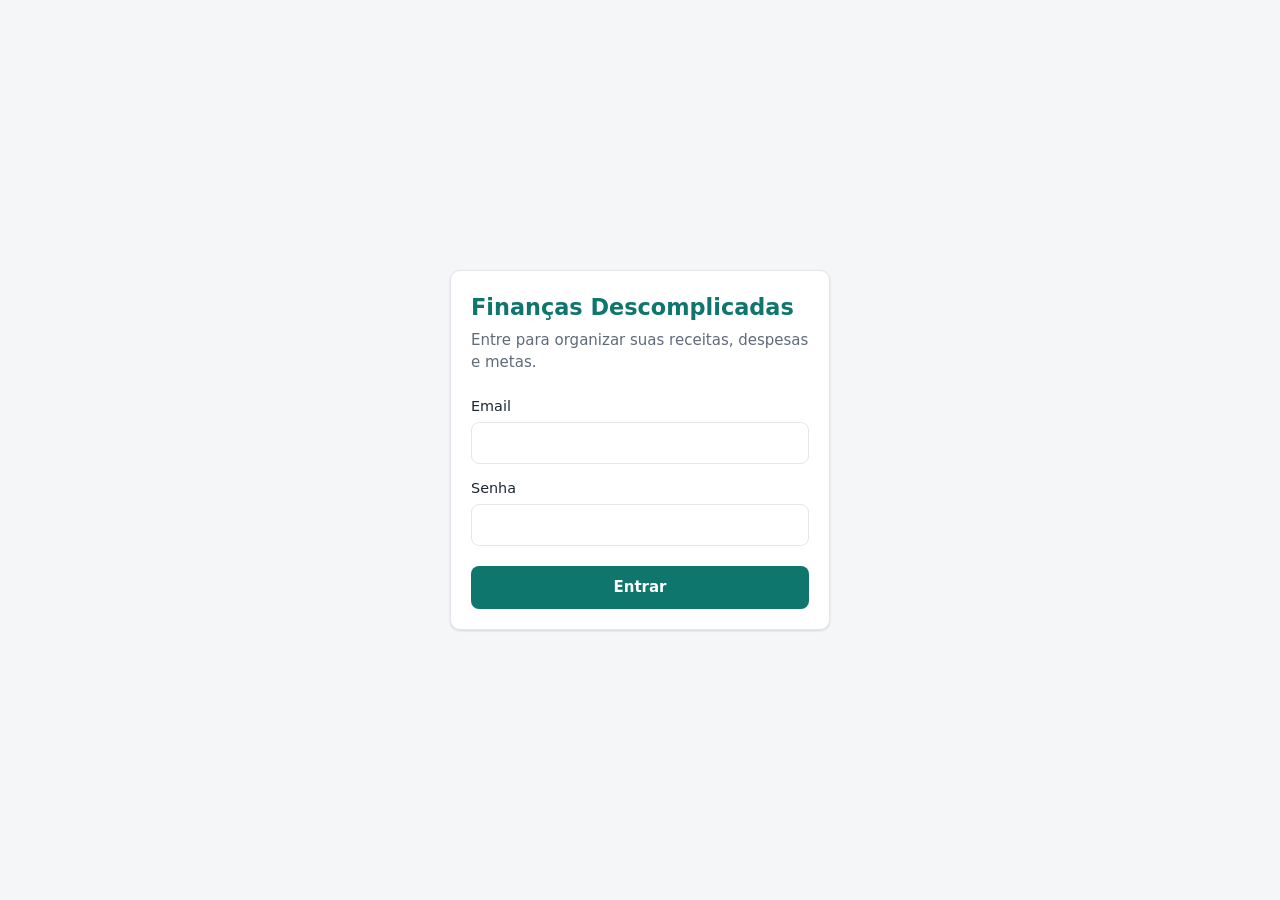
<file: frontend/index.html>
<!DOCTYPE html>
<html lang="pt-BR">
<head>
  <meta charset="UTF-8">
  <meta name="viewport" content="width=device-width, initial-scale=1">
  <title>Entrar · Finanças Descomplicadas</title>
  <link rel="stylesheet" href="css/estilo.css">
</head>
<body>
  <main class="pagina-login">
    <div class="cartao caixa-login">
      <span class="marca">Finanças Descomplicadas</span>
      <p class="texto-suave">Entre para organizar suas receitas, despesas e metas.</p>

      <div id="erro-login" class="aviso erro" role="alert" hidden></div>

      <form id="form-login" novalidate>
        <div class="campo">
          <label for="email">Email</label>
          <input id="email" name="email" type="email" autocomplete="username" required>
        </div>
        <div class="campo">
          <label for="senha">Senha</label>
          <input id="senha" name="senha" type="password" autocomplete="current-password" required>
        </div>
        <button type="submit">Entrar</button>
      </form>
    </div>
  </main>

  <script src="js/config.js"></script>
  <script src="js/api.js"></script>
  <script>
    if (obterSessao()?.token) {
      window.location.href = 'painel.html';
    }

    const form = document.getElementById('form-login');
    const caixaErro = document.getElementById('erro-login');

    form.addEventListener('submit', async (evento) => {
      evento.preventDefault();
      caixaErro.hidden = true;

      const email = form.email.value.trim();
      const senha = form.senha.value;
      if (!email || !senha) {
        caixaErro.textContent = 'Preencha email e senha.';
        caixaErro.hidden = false;
        return;
      }

      try {
        await comCarregamento(form.querySelector('button'), async () => {
          const resposta = await api('/auth/login', { metodo: 'POST', corpo: { email, senha } });
          salvarSessao({ token: resposta.token, nome: resposta.nome, email: resposta.email, papel: resposta.papel });
          window.location.href = 'painel.html';
        });
      } catch (erro) {
        caixaErro.textContent = erro.message;
        caixaErro.hidden = false;
      }
    });
  </script>
</body>
</html>
</file>
<file: frontend/css/estilo.css>
:root {
  --fundo: #f4f6f8;
  --superficie: #ffffff;
  --borda: #e3e7ec;
  --texto: #1d2733;
  --texto-suave: #5f6b7a;
  --primaria: #0f766e;
  --primaria-escura: #0b5d57;
  --primaria-clara: #e6f4f2;
  --receita: #15803d;
  --receita-clara: #e8f6ec;
  --despesa: #c2410c;
  --despesa-clara: #fdf0e8;
  --alerta: #b45309;
  --alerta-clara: #fef6e4;
  --raio: 10px;
  --sombra: 0 1px 2px rgba(16, 24, 40, 0.06), 0 1px 3px rgba(16, 24, 40, 0.08);
}

* {
  box-sizing: border-box;
}

body {
  margin: 0;
  font-family: system-ui, -apple-system, "Segoe UI", Roboto, sans-serif;
  font-size: 15px;
  line-height: 1.5;
  color: var(--texto);
  background: var(--fundo);
}

h1, h2, h3 {
  margin: 0;
  line-height: 1.25;
}

h1 { font-size: 1.5rem; }
h2 { font-size: 1.1rem; }

a { color: var(--primaria); }

/* ---------- Cabeçalho ---------- */

.topo {
  background: var(--superficie);
  border-bottom: 1px solid var(--borda);
  position: sticky;
  top: 0;
  z-index: 10;
}

.topo-conteudo {
  max-width: 1100px;
  margin: 0 auto;
  padding: 0 16px;
  display: flex;
  align-items: center;
  gap: 24px;
  min-height: 60px;
  flex-wrap: wrap;
}

.marca {
  font-weight: 700;
  color: var(--primaria);
  text-decoration: none;
  font-size: 1.05rem;
}

.menu {
  display: flex;
  gap: 4px;
  flex: 1;
  flex-wrap: wrap;
}

.menu a {
  text-decoration: none;
  color: var(--texto-suave);
  padding: 6px 12px;
  border-radius: 8px;
  font-weight: 500;
}

.menu a:hover { background: var(--fundo); color: var(--texto); }
.menu a.ativo { background: var(--primaria-clara); color: var(--primaria-escura); }

.usuario {
  display: flex;
  align-items: center;
  gap: 12px;
  color: var(--texto-suave);
  font-size: 0.9rem;
}

/* ---------- Layout ---------- */

main {
  max-width: 1100px;
  margin: 0 auto;
  padding: 24px 16px 48px;
}

.cabecalho-pagina {
  display: flex;
  justify-content: space-between;
  align-items: center;
  gap: 16px;
  flex-wrap: wrap;
  margin-bottom: 20px;
}

.cartao {
  background: var(--superficie);
  border: 1px solid var(--borda);
  border-radius: var(--raio);
  box-shadow: var(--sombra);
  padding: 20px;
}

.cartao + .cartao { margin-top: 16px; }

.cartao h2 { margin-bottom: 14px; }

.grade {
  display: grid;
  gap: 16px;
}

.grade-indicadores { grid-template-columns: repeat(auto-fit, minmax(200px, 1fr)); margin-bottom: 16px; }
.grade-2 { grid-template-columns: repeat(auto-fit, minmax(min(320px, 100%), 1fr)); }
.grade > .cartao + .cartao { margin-top: 0; }
.grade + .cartao { margin-top: 16px; }

.indicador .rotulo { color: var(--texto-suave); font-size: 0.85rem; }
.indicador .numero { font-size: 1.5rem; font-weight: 700; margin-top: 4px; font-variant-numeric: tabular-nums; }

.texto-suave { color: var(--texto-suave); }
.receita { color: var(--receita); }
.despesa { color: var(--despesa); }

/* ---------- Formulários ---------- */

label {
  display: block;
  font-weight: 500;
  font-size: 0.9rem;
  margin-bottom: 4px;
}

input, select {
  width: 100%;
  font: inherit;
  color: inherit;
  padding: 9px 11px;
  border: 1px solid var(--borda);
  border-radius: 8px;
  background: var(--superficie);
}

input:focus, select:focus, button:focus-visible {
  outline: 2px solid var(--primaria);
  outline-offset: 1px;
}

.campo { margin-bottom: 14px; }

.linha-campos {
  display: grid;
  grid-template-columns: repeat(auto-fit, minmax(140px, 1fr));
  gap: 12px;
}

.filtros {
  display: flex;
  gap: 12px;
  flex-wrap: wrap;
  align-items: flex-end;
}

.filtros .campo { margin-bottom: 0; min-width: 160px; }

.check {
  display: flex;
  align-items: center;
  gap: 8px;
  font-weight: 400;
}

.check input { width: auto; }

/* ---------- Botões ---------- */

button, .botao {
  font: inherit;
  font-weight: 600;
  border: 1px solid transparent;
  border-radius: 8px;
  padding: 9px 16px;
  cursor: pointer;
  background: var(--primaria);
  color: #fff;
  text-decoration: none;
  display: inline-flex;
  align-items: center;
  gap: 6px;
  white-space: nowrap;
}

button:hover { background: var(--primaria-escura); }
button:disabled { opacity: 0.6; cursor: wait; }

button.secundario { background: var(--superficie); color: var(--texto); border-color: var(--borda); }
button.secundario:hover { background: var(--fundo); }

button.perigo { background: var(--superficie); color: var(--despesa); border-color: var(--borda); }
button.perigo:hover { background: var(--despesa-clara); }

button.pequeno { padding: 5px 10px; font-size: 0.85rem; }

button.link {
  background: none;
  color: var(--texto-suave);
  padding: 0;
  font-weight: 500;
}

button.link:hover { color: var(--texto); background: none; }

.acoes { display: flex; gap: 6px; justify-content: flex-end; flex-wrap: wrap; }

/* ---------- Tabelas ---------- */

.tabela-rolagem { overflow-x: auto; }

table {
  width: 100%;
  border-collapse: collapse;
}

th, td {
  text-align: left;
  padding: 10px 8px;
  border-bottom: 1px solid var(--borda);
  vertical-align: middle;
}

th {
  font-size: 0.8rem;
  text-transform: uppercase;
  letter-spacing: 0.03em;
  color: var(--texto-suave);
  font-weight: 600;
}

td.valor, th.valor { text-align: right; font-variant-numeric: tabular-nums; white-space: nowrap; }
td.data { white-space: nowrap; color: var(--texto-suave); }

tbody tr:last-child td { border-bottom: none; }

.vazio {
  text-align: center;
  color: var(--texto-suave);
  padding: 28px 8px;
}

/* ---------- Etiquetas ---------- */

.etiqueta {
  display: inline-block;
  font-size: 0.78rem;
  font-weight: 600;
  padding: 2px 8px;
  border-radius: 999px;
  background: var(--fundo);
  color: var(--texto-suave);
}

.etiqueta.receita { background: var(--receita-clara); color: var(--receita); }
.etiqueta.despesa { background: var(--despesa-clara); color: var(--despesa); }
.etiqueta.pendente { background: var(--alerta-clara); color: var(--alerta); }

/* ---------- Barras (gastos por categoria e metas) ---------- */

.barra-item + .barra-item { margin-top: 12px; }

.barra-titulo {
  display: flex;
  justify-content: space-between;
  gap: 12px;
  font-size: 0.9rem;
  margin-bottom: 4px;
}

.barra-titulo span:last-child { font-variant-numeric: tabular-nums; color: var(--texto-suave); }

.barra {
  height: 8px;
  background: var(--fundo);
  border-radius: 999px;
  overflow: hidden;
}

.barra > div {
  height: 100%;
  background: var(--primaria);
  border-radius: 999px;
}

.barra.despesa > div { background: var(--despesa); }
.barra.concluida > div { background: var(--receita); }

/* ---------- Metas ---------- */

.meta-cabecalho { display: flex; justify-content: space-between; align-items: flex-start; gap: 12px; }
.meta-valores { font-size: 1.3rem; font-weight: 700; margin: 10px 0 8px; font-variant-numeric: tabular-nums; }
.meta-valores small { font-size: 0.9rem; font-weight: 400; color: var(--texto-suave); }
.meta-rodape { display: flex; justify-content: space-between; font-size: 0.85rem; color: var(--texto-suave); margin-top: 8px; }
.meta-movimento { display: flex; gap: 8px; margin-top: 14px; }
.meta-movimento input { flex: 1; min-width: 0; }

/* ---------- Diálogos ---------- */

dialog {
  border: none;
  border-radius: var(--raio);
  padding: 24px;
  width: min(460px, calc(100% - 32px));
  box-shadow: 0 20px 40px rgba(16, 24, 40, 0.2);
  color: var(--texto);
}

dialog::backdrop { background: rgba(16, 24, 40, 0.45); }
dialog h2 { margin-bottom: 18px; }
dialog .acoes { margin-top: 20px; }

/* ---------- Avisos ---------- */

.aviso {
  display: block;
  padding: 12px 14px;
  border-radius: 8px;
  margin-bottom: 16px;
  background: var(--alerta-clara);
  color: var(--alerta);
  border: 1px solid #f5dfb3;
}

.aviso.erro { background: var(--despesa-clara); color: var(--despesa); border-color: #f6d3bf; }
.aviso.sucesso { background: var(--receita-clara); color: var(--receita); border-color: #c4e8cf; }

.toast {
  position: fixed;
  bottom: 24px;
  left: 50%;
  transform: translateX(-50%);
  background: var(--texto);
  color: #fff;
  padding: 10px 18px;
  border-radius: 8px;
  box-shadow: 0 8px 20px rgba(16, 24, 40, 0.25);
  z-index: 100;
  max-width: calc(100% - 32px);
}

.toast.erro { background: var(--despesa); }

[hidden] { display: none !important; }

.sr-only {
  position: absolute;
  width: 1px;
  height: 1px;
  overflow: hidden;
  clip: rect(0 0 0 0);
  white-space: nowrap;
}

/* ---------- Login ---------- */

.pagina-login {
  min-height: 100vh;
  display: grid;
  place-items: center;
  padding: 16px;
}

.caixa-login { width: min(380px, 100%); }
.caixa-login .marca { display: block; font-size: 1.4rem; margin-bottom: 4px; }
.caixa-login p { margin: 0 0 22px; }
.caixa-login button { width: 100%; justify-content: center; margin-top: 6px; }

/* ---------- Importação ---------- */

.zona-upload {
  border: 2px dashed var(--borda);
  border-radius: var(--raio);
  padding: 28px 16px;
  text-align: center;
  background: var(--fundo);
}

.zona-upload.arrastando { border-color: var(--primaria); background: var(--primaria-clara); }
.zona-upload input { max-width: 360px; margin: 12px auto 0; background: var(--superficie); }

@media (max-width: 640px) {
  .topo-conteudo { gap: 6px 12px; padding-top: 10px; padding-bottom: 8px; }
  .marca { flex: 1; }
  .usuario { order: 2; }
  .menu { order: 3; flex: 0 0 100%; flex-wrap: nowrap; overflow-x: auto; }
  .menu a { white-space: nowrap; }
  .usuario span { display: none; }
  .indicador .numero { font-size: 1.25rem; }
  th.opcional, td.opcional { display: none; }
}
</file>
